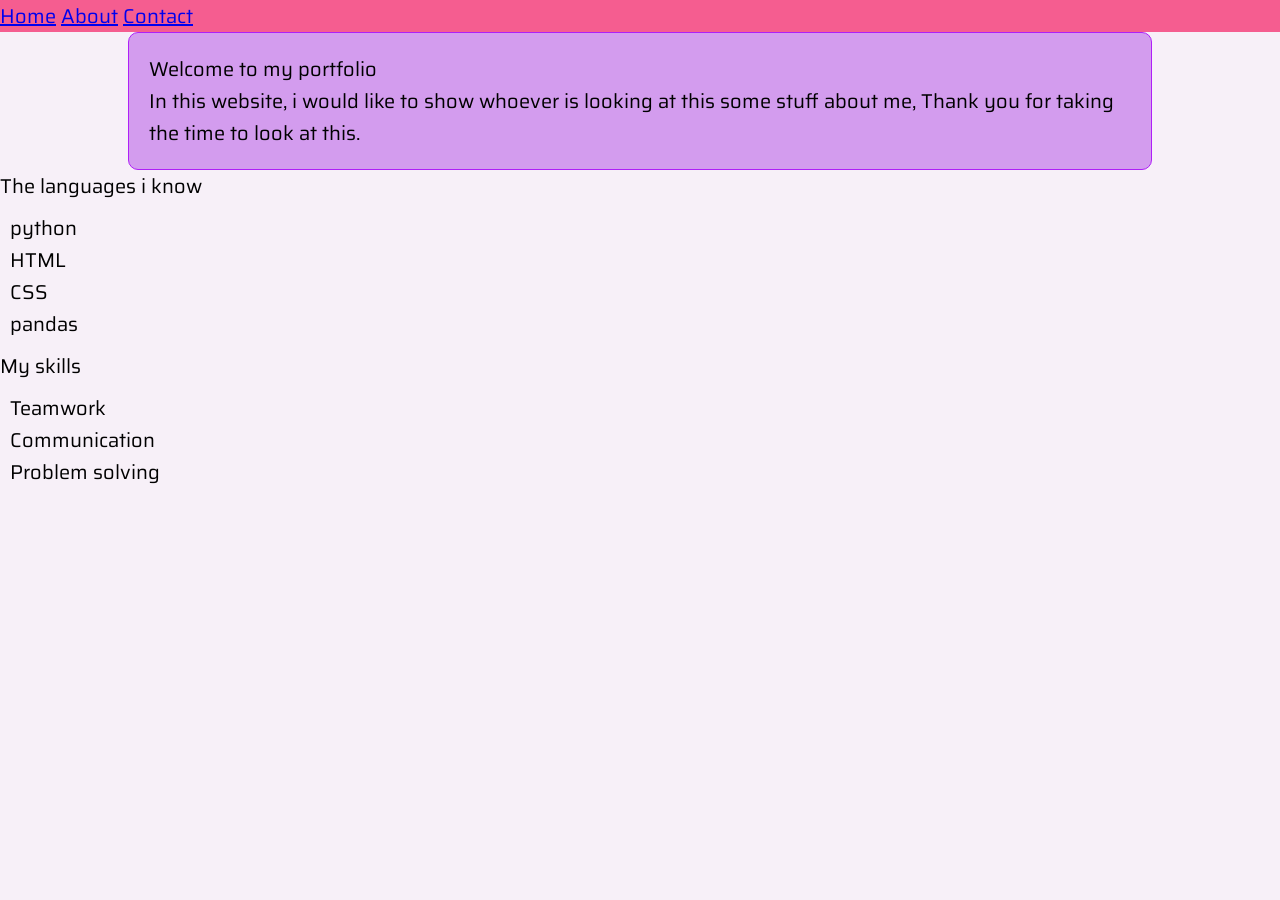
<file: porfo/index.html>
<!DOCTYPE html>
<html lang="en">
<head>
    <meta charset="UTF-8">
    <meta name="viewport" content="width=device-width, initial-scale=1.0">
    <link rel="stylesheet" href="style.css">
    <title>Home</title>
</head>
<body>
    <div class="topnav">
    <nav>
        <a class="active" href="index.html">Home</a>
        <a href="about.html">About</a>
        <a href="contact.html">Contact</a>
    </nav>
    </div>
    <div class="container">
        <h1>Welcome to my portfolio</h1>
        <p>In this website, i would like to show whoever is looking at this some stuff about me, Thank you for taking the time to look at this.</p>
    </div>

    <h2>The languages i know</h2>
    <ul>
        <li>python</li>
        <li>HTML</li>
        <li>CSS</li>
        <li>pandas</li>
    </ul>

    <h3>My skills</h3>
    <ul>
        <li>Teamwork</li>
        <li>Communication</li>
        <li>Problem solving</li>
    </ul>

</body>
</html>
</file>
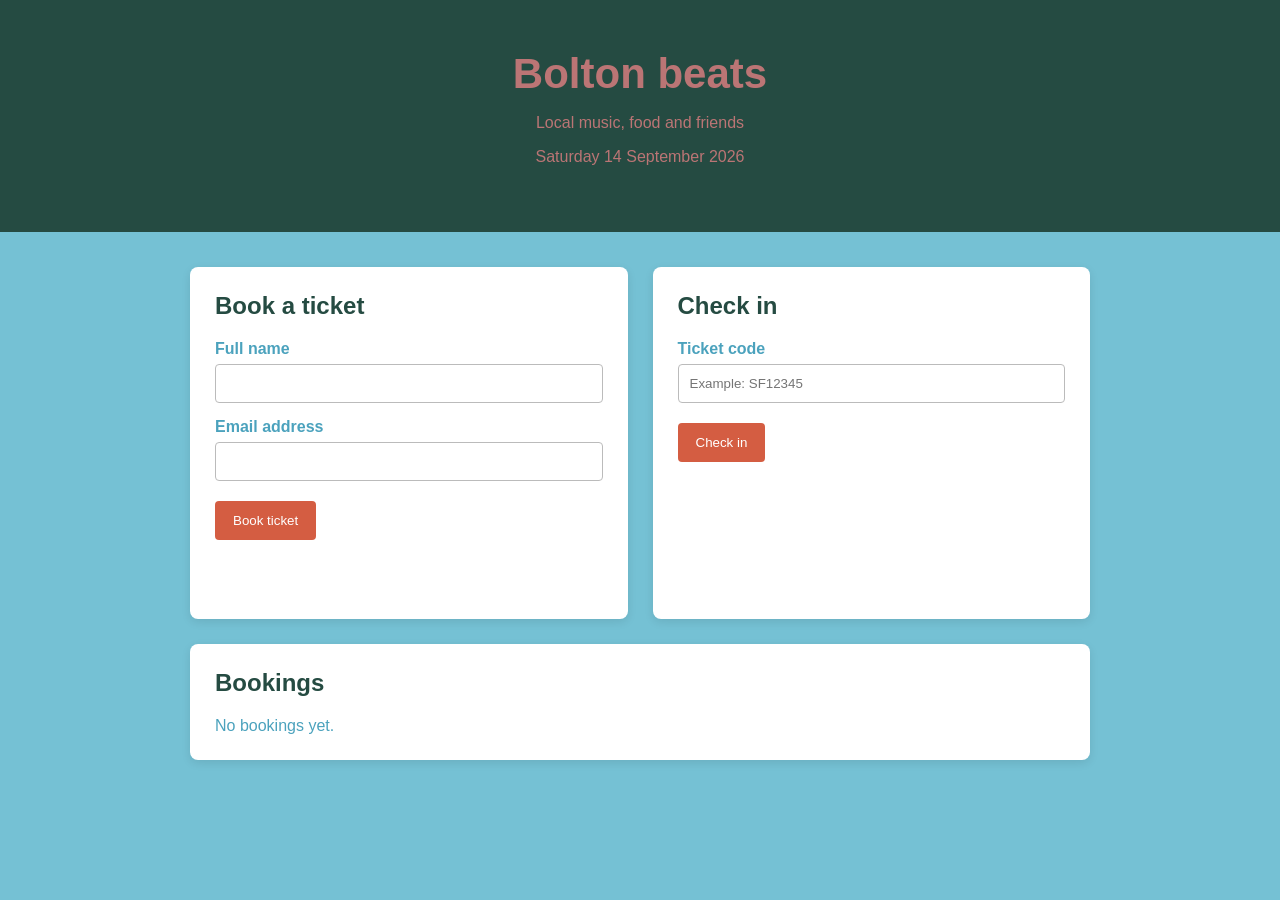
<file: IA.html>
<!DOCTYPE html>
<html lang="en">
<head>
    <meta charset="UTF-8">
    <meta name="viewport" content="width=device-width, initial-scale=1.0">
    <title>Bolton Town Festival</title>
    <style>
        /* Change these colours to match your festival */
        body {
            margin: 0;
            background: #75c1d4;
            color: #4ba2bd;
            font-family: Arial, sans-serif;
        }

        header {
            padding: 50px 20px;
            color: rgb(187, 117, 117);
            background: #254b42;
            text-align: center;
        }

        header h1 {
            margin: 0 0 10px;
            font-size: 42px;
        }

        main {
            display: grid;
            grid-template-columns: 1fr 1fr;
            gap: 25px;
            max-width: 900px;
            margin: 35px auto;
            padding: 0 20px;
        }

        section {
            padding: 25px;
            background: white;
            border-radius: 8px;
            box-shadow: 0 3px 10px #00000018;
        }

        .bookings {
            grid-column: 1 / -1;
        }

        h2 {
            margin-top: 0;
            color: #254b42;
        }

        label {
            display: block;
            margin-top: 15px;
            font-weight: bold;
        }

        input {
            width: 100%;
            box-sizing: border-box;
            margin-top: 6px;
            padding: 11px;
            border: 1px solid #bbbbbb;
            border-radius: 4px;
        }

        button {
            margin-top: 20px;
            padding: 12px 18px;
            color: white;
            background: #d45d42;
            border: 0;
            border-radius: 4px;
            cursor: pointer;
        }

        button:hover {
            background: #a9432f;
        }

        .message {
            min-height: 22px;
            color: #254b42;
            font-weight: bold;
        }

        .booking-row {
            padding: 12px 0;
            border-bottom: 1px solid #dddddd;
        }

        @media (max-width: 650px) {
            main {
                grid-template-columns: 1fr;
            }

            .bookings {
                grid-column: auto;
            }
        }
    </style>
</head>
<body>
    <header>
        <h1>Bolton beats</h1>
        <p>Local music, food and friends</p>
        <p>Saturday 14 September 2026</p>
    </header>

    <main>
        <section>
            <h2>Book a ticket</h2>
            <form id="bookingForm">
                <label for="name">Full name</label>
                <input id="name" type="text" required>

                <label for="email">Email address</label>
                <input id="email" type="email" required>

                <button type="submit">Book ticket</button>
            </form>
            <p id="bookingMessage" class="message"></p>
        </section>

        <section>
            <h2>Check in</h2>
            <form id="checkInForm">
                <label for="ticketCode">Ticket code</label>
                <input id="ticketCode" type="text" placeholder="Example: SF12345" required>

                <button type="submit">Check in</button>
            </form>
            <p id="checkInMessage" class="message"></p>
        </section>

        <section class="bookings">
            <h2>Bookings</h2>
            <div id="bookingList">No bookings yet.</div>
        </section>
    </main>

    <script>
        // This array stores customer and ticket information.
        let bookings = [];

        const bookingForm = document.getElementById("bookingForm");
        const checkInForm = document.getElementById("checkInForm");
        const bookingMessage = document.getElementById("bookingMessage");
        const checkInMessage = document.getElementById("checkInMessage");
        const bookingList = document.getElementById("bookingList");

        // Creates a simple ticket code, such as SF12345.
        function createTicketCode() {
            const number = Math.floor(10000 + Math.random() * 90000);
            return "SF" + number;
        }

        // Shows all bookings on the page.
        function showBookings() {
            if (bookings.length === 0) {
                bookingList.innerHTML = "No bookings yet.";
                return;
            }

            bookingList.innerHTML = "";

            bookings.forEach(function (booking) {
                const row = document.createElement("div");
                row.className = "booking-row";
                row.innerHTML = `
                    <strong>${booking.name}</strong><br>
                    ${booking.email}<br>
                    Ticket: ${booking.ticketCode}<br>
                    Status: ${booking.checkedIn ? "Checked in" : "Not checked in"}
                `;
                bookingList.appendChild(row);
            });
        }

        // Runs when somebody books a ticket.
        bookingForm.addEventListener("submit", function (event) {
            event.preventDefault();

            const name = document.getElementById("name").value;
            const email = document.getElementById("email").value;
            const ticketCode = createTicketCode();

            bookings.push({
                name: name,
                email: email,
                ticketCode: ticketCode,
                checkedIn: false
            });

            bookingMessage.textContent = "Booking confirmed. Your ticket code is " + ticketCode;
            bookingForm.reset();
            showBookings();
        });

        // Runs when somebody enters a ticket code.
        checkInForm.addEventListener("submit", function (event) {
            event.preventDefault();

            const enteredCode = document.getElementById("ticketCode").value.toUpperCase();
            const booking = bookings.find(function (item) {
                return item.ticketCode === enteredCode;
            });

            if (!booking) {
                checkInMessage.textContent = "Ticket not found.";
                return;
            }

            if (booking.checkedIn) {
                checkInMessage.textContent = "This ticket has already been used.";
                return;
            }

            booking.checkedIn = true;
            checkInMessage.textContent = booking.name + " has been checked in.";
            checkInForm.reset();
            showBookings();
        });

        showBookings();
    </script>
</body>
</html>
</file>
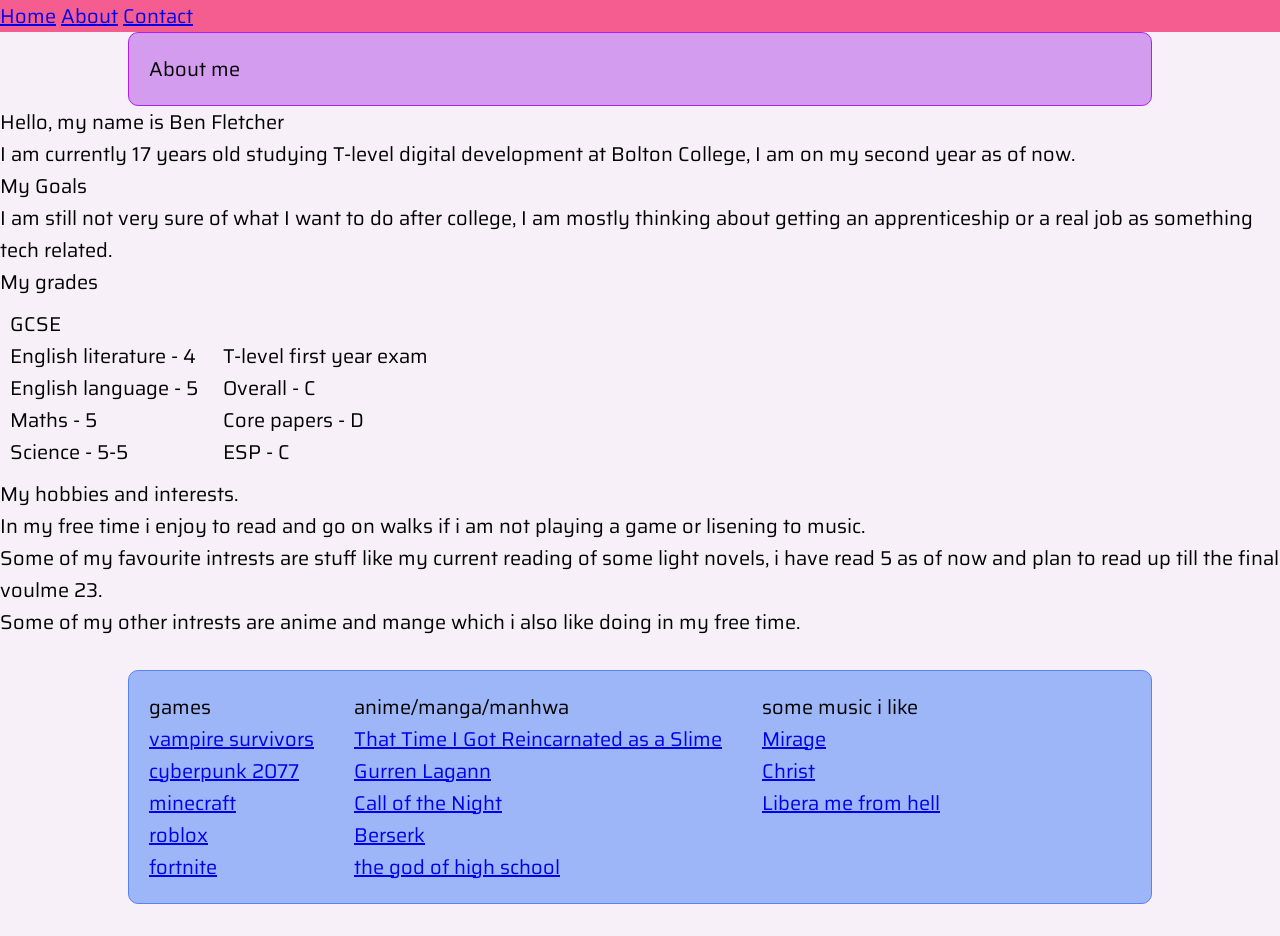
<file: porfo/about.html>
<!DOCTYPE html>
<html lang="en">
<head>
    <meta charset="UTF-8">
    <meta name="viewport" content="width=device-width, initial-scale=1.0">
    <link rel="stylesheet" href="style.css">
    <title>About</title>
</head>
<body>
    <div class="topnav">
    <nav>
        <a href="index.html">Home</a>
        <a class="active" href="about.html">About</a>
        <a href="contact.html">Contact</a>
    </nav>
    </div>

    <div class="container">
        <h1>About me</h1>
    </div>

    <P>Hello, my name is Ben Fletcher</P>
    <h3>I am currently 17 years old studying T-level digital development at Bolton College, I am on my second year as of now.</h3>

    <h1>My Goals</h1>
    <p>I am still not very sure of what I want to do after college, I am mostly thinking about getting an apprenticeship or a real job as something tech related.</p>
    <h4>My grades</h4>

    <span>
    <ul style="list-style-type: none; display: inline-block;">
        <h6>GCSE</h6>
        <li>English literature - 4</li>
        <li>English language - 5</li>
        <li>Maths - 5</li>
        <li>Science - 5-5</li>
    </ul>

    <ul style="list-style-type: none; display: inline-block;">
        <h3>T-level first year exam</h3>
        <li>Overall - C</li>
        <li>Core papers - D</li>
        <li>ESP - C</li>
    </ul>
<span>


    <h1>My hobbies and interests.</h1>
    <p>In my free time i enjoy to read and go on walks if i am not playing a game or lisening to music.</p>
    <h3>Some of my favourite intrests are stuff like my current reading of some light novels, i have read 5 as of now and plan to read up till the final voulme 23.</h3>
    <h3>Some of my other intrests are anime and mange which i also like doing in my free time.</h3>
<br>
<span>
<div class="intrests">
    <ol style="list-style-type: none; display: inline-block;">
        <h2>games</h2>
        <li><a href="https://vampire.survivors.wiki/" target="_blank">vampire survivors</a></li>
        <li><a href="https://www.cyberpunk.net/" target="_blank">cyberpunk 2077</a></li>
        <li><a href="https://www.minecraft.net/" target="_blank">minecraft</a></li>
        <li><a href="https://www.roblox.com/" target="_blank">roblox</a></li>
        <li><a href="https://www.fortnite.com/" target="_blank">fortnite</a></li>
    </ol>

    <ol style="list-style-type: none; display: inline-block;">
        <h2>anime/manga/manhwa</h2>
        <li><a href="https://tensura.fandom.com/wiki/Home" target="_blank">That Time I Got Reincarnated as a Slime</a></li>
        <li><a href="https://gurrenlagann.fandom.com/wiki/Gurren_Lagann" target="_blank">Gurren Lagann</a></li>
        <li><a href="https://call-of-the-night.fandom.com/wiki/Call_of_the_Night_Wiki" target="_blank">Call of the Night</a></li>
        <li><a href="https://berserk.fandom.com/wiki/Berserk_Wiki" target="_blank">Berserk</a></li>
        <li><a href="https://godofhighschool.fandom.com/wiki/The_God_Of_High_School_Wiki" target="_blank">the god of high school</a></li>
    </ol>

    <ol style="list-style-type: none; display: inline-block;">
        <h2>some music i like</h2>
        <li><a href="https://www.youtube.com/watch?v=qA6ttnGzSUM" target="_blank">Mirage</a></li>
        <li><a href="https://www.youtube.com/watch?v=LpDIzosIb7w" target="_blank">Christ</a></li>
        <li><a href="https://www.youtube.com/watch?v=VT6LFOIofRE" target="_blank">Libera me from hell</a></li>
    </ol>
    </div>
    <span>
    <br>
</body>
</html>
</file>
<file: porfo/style.css>
@import url('https://fonts.googleapis.com/css2?family=Saira:ital,wght@0,100..900;1,100..900&display=swap');
*{
    margin:0;
    padding:0;
    box-sizing:border-box;
  font-family: "Saira", sans-serif;
  font-size: 20px;
  font-weight: 400;

}
body{
    background-color: rgb(247, 240, 248);
}

div{
    background-color:rgb(211, 156, 238)}

ul{
    list-style-type:none;
    padding:10px;
}


.container{
    width: 80%;
    margin: 0 auto;
    padding: 20px;
    background-color: rgb(211, 156, 238);
    border-radius: 10px;
    border: 1px solid rgb(175, 32, 247);
}

.topnav {
    overflow: hidden;
    background-color:rgb(245, 93, 144);
}

.topnav a:hover{
    background-color:rgb(241, 217, 247)

}

.intrests{
    width: 80%;
    margin: 0 auto;
    padding: 20px;
    background-color: rgb(157, 182, 248);
    border-radius: 10px;
    border: 1px solid rgb(88, 131, 248);
    display: flex;
    flex-direction: row;
    gap: 40px;
}
</file>
